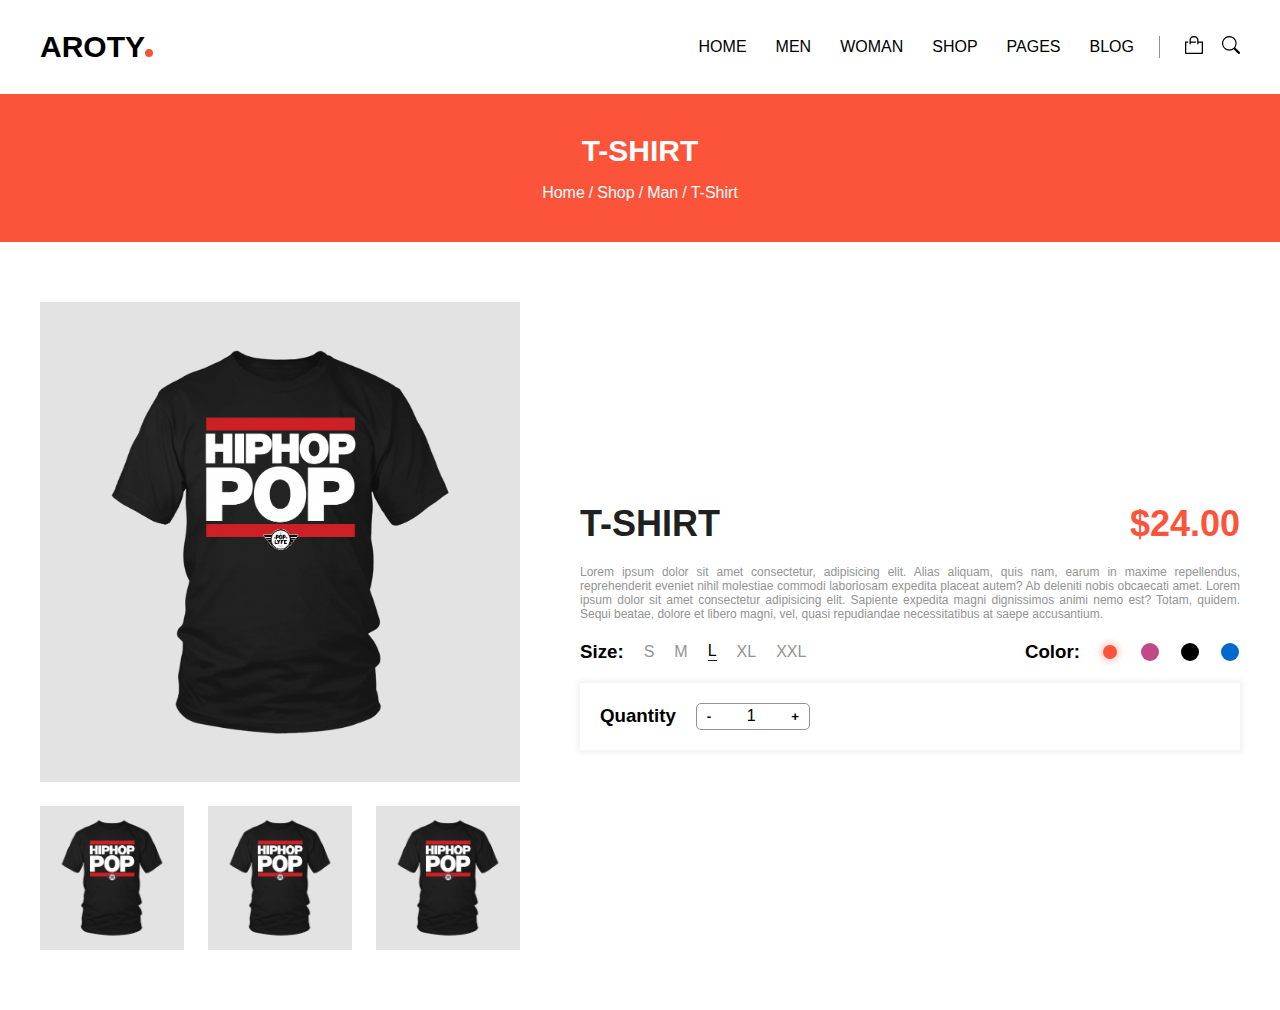
<file: online-shop/assets/pages/product.html>
<!DOCTYPE html>
<html lang="en">
<head>
    <meta charset="UTF-8">
    <meta http-equiv="X-UA-Compatible" content="IE=edge">
    <meta name="viewport" content="width=device-width, initial-scale=1.0">
    <title>Document</title>
    <link rel="stylesheet" href="../css/style.css">
</head>
<body>
    <div class="wrapper">
        <header>
            <div class="logo">
                <h2>aroty</h2>
                <div class="circle"></div>
            </div>
            <div class="nav-container">
                <div class="nav-links">
                    <a href="#">home</a>
                    <a href="#">men</a>
                    <a href="#">woman</a>
                    <a href="#">shop</a>
                    <a href="#">pages</a>
                    <a href="#">blog</a>
                    </div>
                <div class="nav-icons">
                    <svg width="18" height="18" viewBox="0 0 24 24" fill="none" xmlns="http://www.w3.org/2000/svg">
                        <path d="M18 7.47418V5.25822C18 4.5677 17.8448 3.88394 17.5433 3.24598C17.2417 2.60803 16.7998 2.02837 16.2426 1.5401C15.6855 1.05183 15.0241 0.664508 14.2961 0.400258C13.5681 0.136008 12.7879 0 12 0C11.2121 0 10.4319 0.136008 9.7039 0.400258C8.97595 0.664508 8.31451 1.05183 7.75736 1.5401C7.20021 2.02837 6.75825 2.60803 6.45672 3.24598C6.1552 3.88394 6 4.5677 6 5.25822V10.5164C6 10.7157 6.09031 10.9067 6.25105 11.0476C6.4118 11.1885 6.62981 11.2676 6.85714 11.2676C7.08447 11.2676 7.30249 11.1885 7.46323 11.0476C7.62398 10.9067 7.71429 10.7157 7.71429 10.5164V8.97653H14.5714V7.47418H7.71429V5.25822C7.71429 4.2621 8.16582 3.30678 8.96954 2.60242C9.77327 1.89805 10.8634 1.50235 12 1.50235C13.1366 1.50235 14.2267 1.89805 15.0305 2.60242C15.8342 3.30678 16.2857 4.2621 16.2857 5.25822V10.4789C16.2857 10.6781 16.376 10.8692 16.5368 11.01C16.6975 11.1509 16.9155 11.23 17.1429 11.23C17.3702 11.23 17.5882 11.1509 17.7489 11.01C17.9097 10.8692 18 10.6781 18 10.4789V8.97653H22.2857V22.4977H1.71429V8.97653H4.28571V7.47418H0V22.5653C0 22.9458 0.172484 23.3107 0.479508 23.5798C0.786532 23.8488 1.20295 24 1.63714 24H22.3629C22.7971 24 23.2135 23.8488 23.5205 23.5798C23.8275 23.3107 24 22.9458 24 22.5653V7.47418H18Z" fill="black"/>
                        </svg>
                        <svg xmlns="http://www.w3.org/2000/svg" width="18" height="18" fill="currentColor" class="bi bi-search" viewBox="0 0 16 16"> <path d="M11.742 10.344a6.5 6.5 0 1 0-1.397 1.398h-.001c.03.04.062.078.098.115l3.85 3.85a1 1 0 0 0 1.415-1.414l-3.85-3.85a1.007 1.007 0 0 0-.115-.1zM12 6.5a5.5 5.5 0 1 1-11 0 5.5 5.5 0 0 1 11 0z"/> </svg>
                </div>
            </div>
        </header>
    </div>
    <section class="page-title">
        <h2>T-shirt</h2>
        <div class="source">
            <a href="#">Home</a>
            <span>/</span>
            <a href="#">Shop</a>
            <span>/</span>
            <a href="#">Man</a>
            <span>/</span>
            <a href="#">T-shirt</a>
        </div>
    </section>
    <section class="product">
        <div class="wrapper">
            <div class="photos">
                <div class="cover">
                    <img src="../img/t-shirt.png" alt="">
                </div>
                <div class="container">
                    <div class="cover">
                        <img src="../img/t-shirt.png" alt="">
                    </div>
                    <div class="cover">
                        <img src="../img/t-shirt.png" alt="">
                    </div>
                    <div class="cover">
                        <img src="../img/t-shirt.png" alt="">
                    </div>
                </div>
            </div>
            <div class="product-info">
                <div class="product-name">
                    <h1>T-shirt</h1>
                    <h1 class="price">$24.00</h1>
                </div>
                <p class="description">Lorem ipsum dolor sit amet consectetur, adipisicing elit. Alias aliquam, quis nam, earum in maxime repellendus, reprehenderit eveniet nihil molestiae commodi laboriosam expedita placeat autem? Ab deleniti nobis obcaecati amet. Lorem ipsum dolor sit amet consectetur adipisicing elit. Sapiente expedita magni dignissimos animi nemo est? Totam, quidem. Sequi beatae, dolore et libero magni, vel, quasi repudiandae necessitatibus at saepe accusantium.</p>
                <div class="settings">
                    <div class="size">
                        <h3>Size:</h3>
                        <p>s</p>
                        <p>m</p>
                        <p class="active">l</p>
                        <p>xl</p>
                        <p>xxl</p>
                    </div>
                    <div class="color">
                        <h3>Color:</h3>
                        <div class="ellipse-container">
                            <div class="ellipse active" id="orange"></div>
                        </div>
                        <div class="ellipse-container">
                            <div class="ellipse" id="pink"></div>
                        </div>
                        <div class="ellipse-container">
                            <div class="ellipse" id="black"></div>
                        </div>
                        <div class="ellipse-container">
                            <div class="ellipse" id="blue"></div>
                        </div>
                    </div>
                </div>
                <div class="card">
                    <div class="counter-container">
                        <h3>Quantity</h3>
                        <div class="counter">
                            <input type="button" value="-" class="btn minus">
                            <p class="quantity">1</p>
                            <input type="button" value="+" class="btn plus">
                        </div>
                    </div>
                    <div class="to-cart"></div>
                </div>
            </div>
        </div>
    </section>
   
</body>
</html>
</file>
<file: online-shop/assets/css/style.css>
a {
  text-decoration: none;
}

p, h1, h2, h3, h4, h5, h6, body {
  margin: 0;
}

.btn {
  border: none;
  background-color: transparent;
}

input[type=text], [type=email] {
  border: none;
  outline: none;
  background-color: transparent;
}

ul {
  list-style: none;
  margin: 0;
  padding: 0;
}

li {
  margin: 0;
}

#orange {
  background-color: #fc543a;
}

#black {
  background-color: #000;
}

#pink {
  background-color: #EF5DA8;
}

#blue {
  background-color: #0085FF;
}

.product .wrapper .product-info .settings, .product .wrapper .product-info .product-name, .product .wrapper .photos .container, .product .wrapper, footer .wrapper .email, .cards .container, .category .wrapper .container, .main .wrapper, header .nav-container, header {
  display: flex;
  justify-content: space-between;
  align-items: center;
}

.btn.orange {
  border: 1px solid #fc543a;
  color: #fc543a;
  font-family: "Montserrat", sans-serif;
  font-weight: 500;
  text-transform: uppercase;
  padding: 10px 0;
  background-color: transparent;
  font-size: 14px;
  transition: 0.5s;
  width: 40%;
  border-radius: 5px;
}
.btn.orange:hover {
  border: 1px solid #fc543a;
  color: #fc543a;
  font-family: "Montserrat", sans-serif;
  font-weight: 500;
  text-transform: uppercase;
  padding: 10px 0;
  background-color: transparent;
  font-size: 14px;
  transition: 0.5s;
  width: 40%;
  border-radius: 5px;
  background-color: #fc543a;
  color: #fff;
  cursor: pointer;
}
.btn.blue {
  border: 1px solid #0085FF;
  color: #0085FF;
  font-family: "Montserrat", sans-serif;
  font-weight: 500;
  text-transform: uppercase;
  padding: 10px 0;
  background-color: transparent;
  font-size: 14px;
  transition: 0.5s;
  width: 40%;
  border-radius: 5px;
}
.btn.blue:hover {
  border: 1px solid #0085FF;
  color: #0085FF;
  font-family: "Montserrat", sans-serif;
  font-weight: 500;
  text-transform: uppercase;
  padding: 10px 0;
  background-color: transparent;
  font-size: 14px;
  transition: 0.5s;
  width: 40%;
  border-radius: 5px;
  background-color: #0085FF;
  color: #fff;
  cursor: pointer;
}
.btn.white {
  border: 1px solid #fff;
  color: #fff;
  font-family: "Montserrat", sans-serif;
  font-weight: 500;
  text-transform: uppercase;
  padding: 10px 0;
  background-color: transparent;
  font-size: 14px;
  transition: 0.5s;
  width: 40%;
  border-radius: 5px;
}
.btn.white:hover {
  border: 1px solid #fff;
  color: #fff;
  font-family: "Montserrat", sans-serif;
  font-weight: 500;
  text-transform: uppercase;
  padding: 10px 0;
  background-color: transparent;
  font-size: 14px;
  transition: 0.5s;
  width: 40%;
  border-radius: 5px;
  background-color: #fff;
  color: #fff;
  cursor: pointer;
  color: #fc543a;
}

.wrapper {
  max-width: 1200px;
  margin: 0 auto;
}

header {
  padding: 30px 0;
}
header .logo {
  display: flex;
  align-items: baseline;
}
header .logo h2 {
  font-family: "Montserrat", sans-serif;
  font-weight: 700;
  text-transform: uppercase;
  font-size: 30px;
}
header .logo .circle {
  width: 8px;
  height: 8px;
  border-radius: 100%;
  background-color: #fc543a;
}
header .nav-container .nav-links a {
  font-family: "Montserrat", sans-serif;
  font-weight: 500;
  text-transform: uppercase;
  color: #000;
  font-size: 16px;
  margin-right: 25px;
}
header .nav-container .nav-icons {
  border-left: 1px solid #939393;
  padding-left: 25px;
}
header .nav-container .nav-icons svg:first-child {
  margin-right: 15px;
}

section {
  margin-bottom: 60px;
}

.main {
  background-color: #fc543a;
}
.main .wrapper .block {
  width: 45%;
}
.main .wrapper .block .cover {
  position: relative;
  width: 100%;
  padding-top: 70%;
}
.main .wrapper .block .cover img, .main .wrapper .block .cover .content {
  position: absolute;
  top: 0;
  left: 0;
  width: 100%;
  height: 100%;
  object-fit: cover;
}
.main .wrapper .block .cover img {
  transform: scaleX(-1);
}
.main .wrapper .block h1 {
  font-family: "Permanent Marker";
  font-size: 56px;
  color: #fff;
  margin-bottom: 25px;
}

.category .wrapper .container:first-child {
  margin-bottom: 3.5%;
}
.category .wrapper .container .category-card {
  width: 31%;
  transition: 0.2s;
}
.category .wrapper .container .category-card img {
  transition: 0.2s;
}
.category .wrapper .container .category-card h3 {
  transition: 0.2s;
}
.category .wrapper .container .category-card:hover {
  cursor: pointer;
  scale: 1.05;
}
.category .wrapper .container .category-card:hover h3 {
  text-shadow: 3px 3px 0 #fc543a;
}
.category .wrapper .container .category-card:hover img {
  filter: blur(1px) saturate(0);
}
.category .wrapper .container .category-card .cover {
  position: relative;
  width: 100%;
  padding-top: 100%;
}
.category .wrapper .container .category-card .cover img, .category .wrapper .container .category-card .cover .content {
  position: absolute;
  top: 0;
  left: 0;
  width: 100%;
  height: 100%;
  object-fit: cover;
}
.category .wrapper .container .category-card .cover h3 {
  position: absolute;
  z-index: 1;
  font-family: "Montserrat", sans-serif;
  font-weight: 900;
  text-transform: uppercase;
  bottom: 45%;
  text-align: center;
  width: 100%;
  color: #fff;
  font-size: 24px;
}
.category .wrapper .container .category-card.big {
  width: 65.5%;
}
.category .wrapper .container .category-card.big .cover {
  position: relative;
  width: 100%;
  padding-top: 47.5%;
}
.category .wrapper .container .category-card.big .cover img, .category .wrapper .container .category-card.big .cover .content {
  position: absolute;
  top: 0;
  left: 0;
  width: 100%;
  height: 100%;
  object-fit: cover;
}

.cards h2 {
  font-family: "Montserrat", sans-serif;
  font-weight: 700;
  text-align: center;
  margin-bottom: 50px;
  font-size: 40px;
}
.cards .sort {
  text-align: center;
}
.cards .sort nav {
  margin-bottom: 40px;
}
.cards .sort nav a {
  transition: 0.4s;
  font-family: "Montserrat", sans-serif;
  font-weight: 500;
  color: #000;
  margin-right: 25px;
}
.cards .sort nav a:last-child {
  margin-right: 0;
}
.cards .sort nav a:hover {
  color: #fc543a;
  border-bottom: 2px solid #fc543a;
}
.cards .container {
  flex-wrap: wrap;
}
.cards .container .card {
  width: 31%;
}
.cards .container .card .cover {
  position: relative;
  width: 100%;
  padding-top: 100%;
  background-color: #e3e3e3;
}
.cards .container .card .cover img, .cards .container .card .cover .content {
  position: absolute;
  top: 0;
  left: 0;
  width: 100%;
  height: 100%;
  object-fit: cover;
}
.cards .container .card .cover img {
  object-fit: contain;
  scale: 0.8;
  z-index: 2;
}
.cards .container .card .cover .circle {
  position: absolute;
  width: 60%;
  height: 60%;
  background-color: #fff;
  border-radius: 100%;
  z-index: 1;
  top: 20%;
  left: 20%;
}
.cards .container .card .card-content {
  font-family: "Montserrat", sans-serif;
  font-weight: 500;
  margin-top: 25px;
  margin-bottom: 40px;
  text-align: center;
}
.cards .container .card .card-content .price {
  margin-top: 10px;
}
.cards .button {
  display: flex;
  justify-content: center;
}
.cards .button .btn.orange {
  color: #fff;
  background-color: #fc543a;
  width: 23%;
}
.cards .button .btn:hover {
  color: #fc543a;
  background-color: #fff;
}

footer {
  background-color: #e3e3e3;
  padding-top: 50px;
}
footer .wrapper .email {
  justify-content: center;
  flex-direction: column;
  padding-bottom: 70px;
}
footer .wrapper .email .btn {
  border-left: none;
  border-radius: 0 4px 4px 0;
  width: 5%;
}
footer .wrapper .email .email-button {
  display: flex;
  width: 80%;
}
footer .wrapper .email h2 {
  font-family: "Montserrat", sans-serif;
  font-weight: 700;
  font-size: 40px;
  margin-bottom: 20px;
}
footer .wrapper .email p {
  font-family: "Montserrat", sans-serif;
  font-weight: 400;
  margin-bottom: 35px;
}
footer .wrapper .email .input-email {
  font-family: "Montserrat", sans-serif;
  font-weight: 400;
  width: 100%;
  border: 1px solid #939393;
  padding: 10px 25px;
  background-color: #fff;
}
footer .wrapper .last {
  display: flex;
  justify-content: space-between;
  align-items: baseline;
}
footer .wrapper .last .about {
  width: 33%;
}
footer .wrapper .last .about .logo {
  display: flex;
  align-items: baseline;
}
footer .wrapper .last .about .logo h2 {
  font-family: "Montserrat", sans-serif;
  font-weight: 700;
  text-transform: uppercase;
  font-size: 30px;
}
footer .wrapper .last .about .logo .circle {
  width: 8px;
  height: 8px;
  border-radius: 100%;
  background-color: #fc543a;
}
footer .wrapper .last .about h2 {
  margin-bottom: 20px;
}
footer .wrapper .last .about p {
  font-family: "Montserrat", sans-serif;
  font-weight: 400;
  width: 80%;
}
footer .wrapper .last .about .icons {
  margin-top: 20px;
  margin-bottom: 60px;
}
footer .wrapper .last .links {
  width: 33%;
}
footer .wrapper .last .links h3 {
  font-family: "Montserrat", sans-serif;
  font-weight: 700;
  font-size: 20px;
  margin-bottom: 20px;
}
footer .wrapper .last .links .menu {
  display: flex;
}
footer .wrapper .last .links .menu nav {
  display: flex;
  flex-direction: column;
  width: 100%;
}
footer .wrapper .last .links .menu nav a {
  font-family: "Montserrat", sans-serif;
  font-weight: 400;
  color: #000;
  transition: 0.4s;
  margin-bottom: 10px;
}
footer .wrapper .last .links .menu nav a:last-child {
  margin-bottom: 0;
}
footer .wrapper .last .links .menu nav a:hover {
  color: #fc543a;
}
footer .wrapper .last .contacts {
  width: 33%;
}
footer .wrapper .last .contacts h3 {
  font-family: "Montserrat", sans-serif;
  font-weight: 700;
  font-size: 20px;
  margin-bottom: 20px;
}
footer .wrapper .last .contacts ul li {
  margin-bottom: 15px;
}
footer .wrapper .last .contacts ul li svg {
  margin-right: 10px;
}
footer .wrapper .last .contacts .icons {
  margin-top: 40px;
}
footer .gallery {
  display: flex;
  padding-bottom: 70px;
}
footer .gallery .block {
  width: 100%;
}
footer .gallery .block .cover {
  position: relative;
  width: 100%;
  padding-top: 100%;
}
footer .gallery .block .cover img, footer .gallery .block .cover .content {
  position: absolute;
  top: 0;
  left: 0;
  width: 100%;
  height: 100%;
  object-fit: cover;
}

.copy {
  font-family: "Montserrat", sans-serif;
  font-weight: 400;
  padding: 20px 0;
  text-align: center;
  color: #939393;
  border-top: 1px solid #939393;
}

.page-title {
  background-color: #fc543a;
  display: flex;
  justify-content: center;
  align-items: center;
  flex-direction: column;
  padding: 40px 0;
}
.page-title h2 {
  font-family: "Montserrat", sans-serif;
  font-weight: 700;
  text-transform: uppercase;
  color: #fff;
  font-size: 30px;
  margin-bottom: 16px;
}
.page-title .source a, .page-title .source span {
  font-family: "Montserrat", sans-serif;
  font-weight: 400;
  color: #fff;
  text-transform: capitalize;
}

.product .wrapper .photos {
  width: 40%;
}
.product .wrapper .photos .cover {
  position: relative;
  width: 100%;
  padding-top: 100%;
  background-color: #e3e3e3;
}
.product .wrapper .photos .cover img, .product .wrapper .photos .cover .content {
  position: absolute;
  top: 0;
  left: 0;
  width: 100%;
  height: 100%;
  object-fit: cover;
}
.product .wrapper .photos .cover img {
  object-fit: contain;
  transform: scale(0.8);
}
.product .wrapper .photos .container {
  margin-top: 5%;
}
.product .wrapper .photos .container .cover {
  width: 30%;
  padding-top: 30%;
}
.product .wrapper .product-info {
  width: 55%;
}
.product .wrapper .product-info h3 {
  font-family: "Montserrat", sans-serif;
  font-weight: 700;
  text-transform: capitalize;
}
.product .wrapper .product-info .product-name h1 {
  font-family: "Montserrat", sans-serif;
  font-weight: 900;
  text-transform: uppercase;
  font-size: 36px;
  color: #202020;
}
.product .wrapper .product-info .product-name h1.price {
  color: #fc543a;
}
.product .wrapper .product-info .description {
  font-family: "Montserrat", sans-serif;
  font-weight: 400;
  font-size: 12px;
  color: #939393;
  text-align: justify;
  margin: 20px 0;
}
.product .wrapper .product-info .settings .size, .product .wrapper .product-info .settings .color {
  display: flex;
  gap: 20px;
  align-items: center;
}
.product .wrapper .product-info .settings .size p {
  font-family: "Montserrat", sans-serif;
  font-weight: 500;
  text-transform: uppercase;
  color: #939393;
  cursor: pointer;
}
.product .wrapper .product-info .settings .size p.active {
  color: #000;
  border-bottom: 1px solid #202020;
}
.product .wrapper .product-info .settings .color .ellipse-container {
  width: 20px;
  height: 20px;
  display: flex;
  justify-content: center;
  align-items: center;
}
.product .wrapper .product-info .settings .color .ellipse-container .ellipse {
  width: 18px;
  height: 18px;
  border-radius: 100%;
  cursor: pointer;
  filter: brightness(0.8);
}
.product .wrapper .product-info .settings .color .ellipse-container .ellipse.active {
  filter: brightness(1);
  width: 14px;
  height: 14px;
  box-shadow: 0 0 5px 4px rgba(252, 84, 58, 0.2);
}
.product .wrapper .product-info .card {
  margin-top: 20px;
  box-shadow: 0 0 5px 3px rgba(0, 0, 0, 0.05);
  padding: 20px;
}
.product .wrapper .product-info .card .counter-container {
  display: flex;
  gap: 20px;
  align-items: center;
}
.product .wrapper .product-info .card .counter-container .counter {
  display: flex;
  border: 1px solid #939393;
  border-radius: 5px;
  align-items: center;
}
.product .wrapper .product-info .card .counter-container .counter .btn {
  font-family: "Montserrat", sans-serif;
  font-weight: 700;
  padding: 5px 10px;
  transition: 0.4s;
}
.product .wrapper .product-info .card .counter-container .counter .btn:hover {
  background-color: #fc543a;
  cursor: pointer;
  color: #fff;
}
.product .wrapper .product-info .card .counter-container .counter .btn.minus {
  border-radius: 4px 0 0 4px;
}
.product .wrapper .product-info .card .counter-container .counter .btn.plus {
  border-radius: 0 4px 4px 0;
}
.product .wrapper .product-info .card .counter-container .counter .quantity {
  font-family: "Montserrat", sans-serif;
  font-weight: 500;
  width: 60px;
  text-align: center;
}

/*# sourceMappingURL=style.css.map */
</file>
